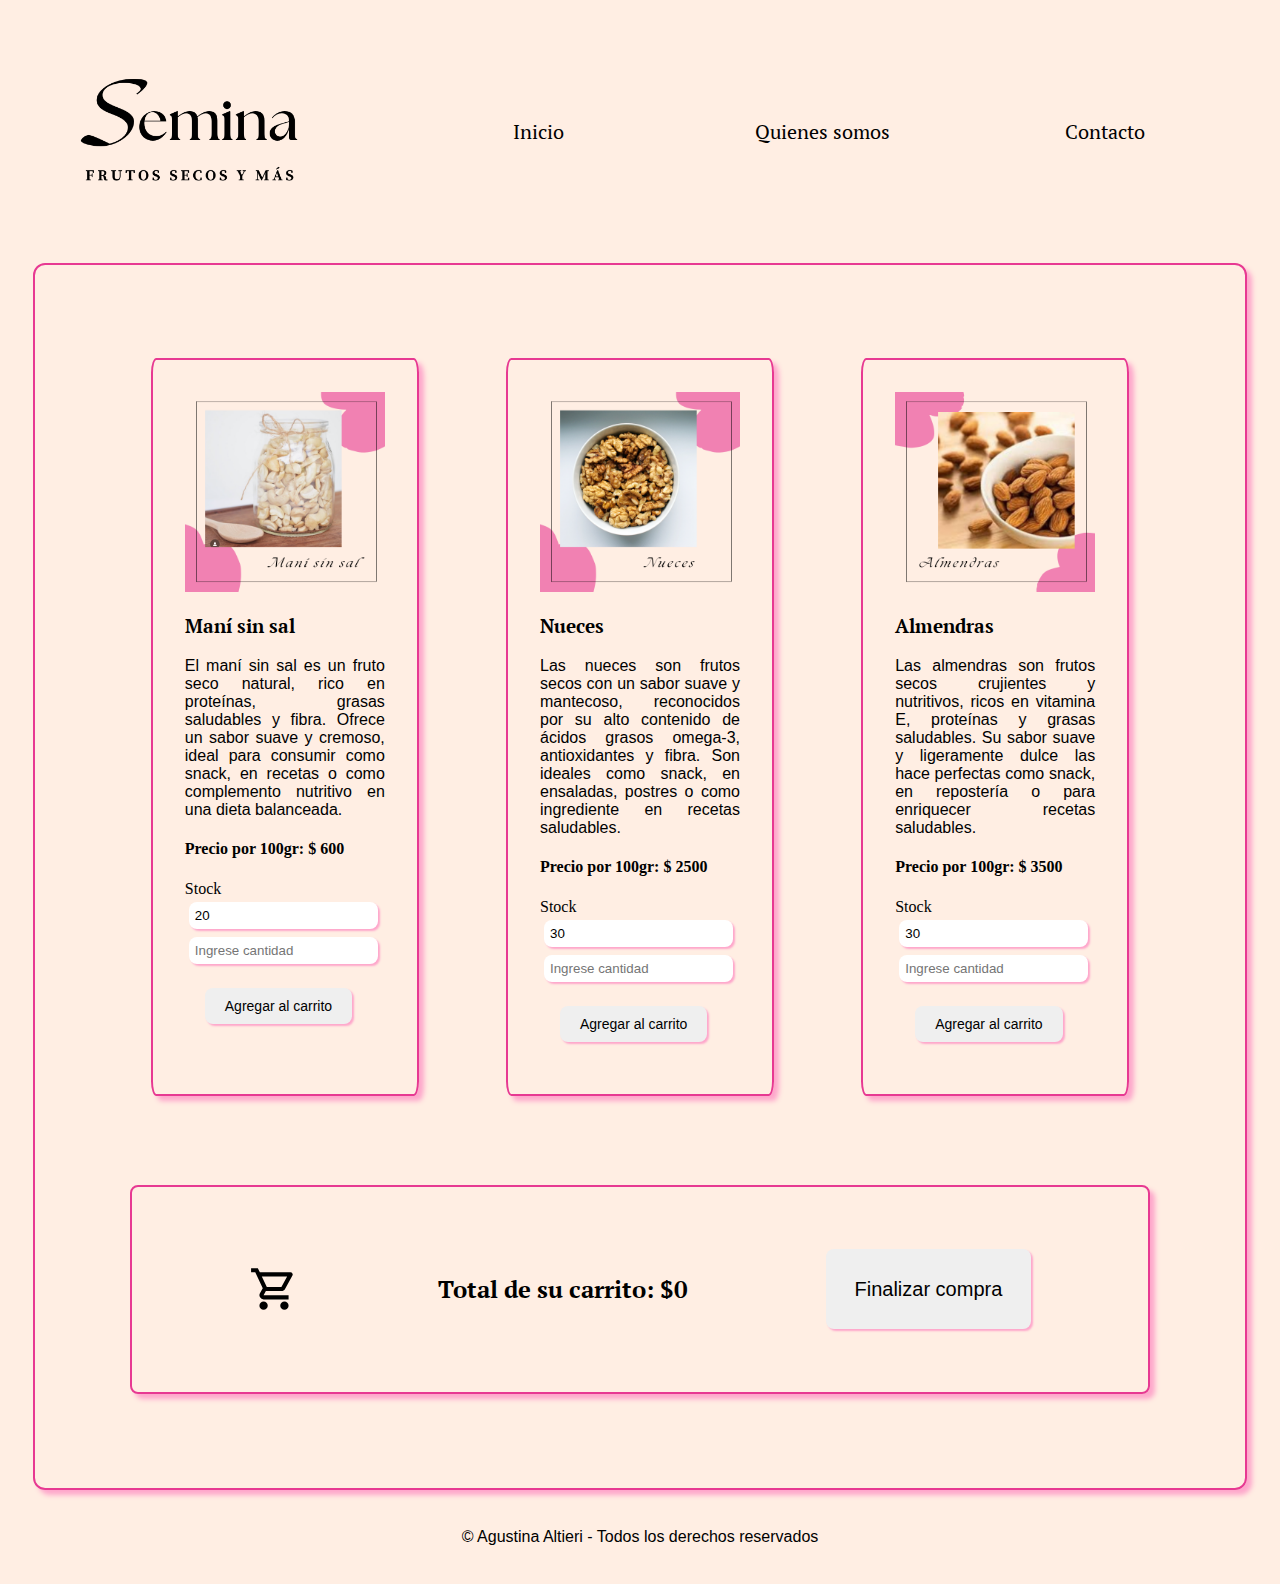
<file: index.html>
<!DOCTYPE html>
<html lang="en">

<head>
    <meta charset="UTF-8">
    <meta name="viewport" content="width=device-width, initial-scale=1.0">
    <title>Tienda Semina</title>
    <link rel="stylesheet" href="CSS/style.css">
    <link rel="icon" href="./IMAGES/semina.jpg" type="image/x-icon">

</head>

<body>
    <div class="header-nav-bar">
        <img class="logo-semina" src="./IMAGES/logoSemina.png" alt="Logo de Semina">
        <ul class="menu">
            <a class="menu-item" href="index.html"><li>Inicio</li></a>
            <a class="menu-item" href="./HTML/quienesSomos.html"><li>Quienes somos</li></a>
            <a class="menu-item" href="#"><li>Contacto</li></a>
        </ul>
    </div>
    <div class="container">
        <div class="seccion-frutos-secos" id="frutos-secos">

        </div>
        <div class="totalText">
            <img class="icon-cart" src="./IMAGES/icon-cart.svg" alt="Icono carrito de compras">
            <h2 id="totalText">Total de su carrito: $0</h2>
            <button class="btnPay" id="btnPay">Finalizar compra</button>
        </div>
    </div>
    <div class="footer-copyright">
        © Agustina Altieri - Todos los derechos reservados</div>
    <script src="JS/main.js"></script>
</body>

</html>
</file>
<file: CSS/style.css>
/*Fuentes importadas */

@import url('https://fonts.googleapis.com/css2?family=PT+Serif:ital,wght@0,400;0,700;1,400;1,700&display=swap');

/* Variables para colores */

:root {
    --main-bg-color: #ffeee3;
    --border-bgh-color: #e73992;
    --shadow-color: #fea6cb;
}

/* Color para fondo de toda la página */

body {
    background-color: var(--main-bg-color);
}

/* Estilo del header */

.header-nav-bar {
    display: flex;
    justify-content: space-between;
    align-items: center;
    background-color: var(--main-bg-color);
    margin: 2%;
}

.logo-semina {
    width: 20%;
    height: auto;
    margin: 2%;
    padding: 1%;
}

.menu {
    width: 70%;
    list-style-type: none;
    display: flex;
    justify-content: space-around;
    font-family: "PT Serif", serif;
    font-size: 20px;
    cursor: pointer;
}

.menu-item {
    margin: 5%;
    outline: none;
    text-decoration: none;
    width: 50%;
    list-style-type: none;
    display: flex;
    justify-content: space-around;
    font-family: "PT Serif", serif;
    font-size: 20px;
    color: black;
    cursor: pointer;
    border-radius: 5%;
    padding: 3%;
}

.menu-item:hover {
    background-color: var(--border-bgh-color);
    color: var(--main-bg-color);
}

/* Estilo del conteiner ppal */

.container {
    margin: 2%;
    border-radius: 1%;
    padding: 3%;
    border: solid 2px var(--border-bgh-color);
    box-shadow: 5px 5px 5px var(--shadow-color);
}

/* Estilo para acomodar las tags */

.seccion-frutos-secos {
    display: flex;
    flex-wrap: wrap;
    margin: 2%;
    padding: 1%;
    justify-content: space-around;
}

.article {
    width: 200px;
    height: auto;
    margin: 2%;
    padding: 3%;
    border: solid 2px var(--border-bgh-color);
    border-radius: 2%;
    box-shadow: 5px 5px 5px var(--shadow-color);
}

.img-article {
    max-width: 100%;
    height: auto;
}

.title {
    font-family: "PT Serif", serif;
    font-weight: bold;
}

.description {
    text-align: justify;
    font-family: Arial, Helvetica, sans-serif;
}

/* Estilo de los dos inputs (no les puse clases) */

input {
    border: none;
    border-radius: 8px;
    padding: 3%;
    margin: 2%;
    box-shadow: 2px 2px 2px var(--shadow-color);
}

/* Posicionamiento del <p> sobre el input */

.stock {
    margin-bottom: 0;
    padding-bottom: 0;
}

/* Estilo del botón */

.btnAddToCart {
    border: none;
    border-radius: 8px;
    padding: 5% 10%;
    margin: 10%;
    box-shadow: 2px 2px 2px var(--shadow-color);
    cursor: pointer;
    font-family: Arial, Helvetica, sans-serif;
    font-size: 14px;
}

.btnAddToCart:hover, .btnPay:hover  {
    background-color: var(--border-bgh-color);
    color: var(--main-bg-color);
}

/* Estilo para el <div> que contiene el total y btn finalizar compra */

.totalText {
    display: flex;
    justify-content: space-around;
    align-items: center;
    font-family: "PT Serif", serif;
    margin: 5%;
    padding: 3%;
    border: solid 2px var(--border-bgh-color);
    box-shadow: 5px 5px 5px var(--shadow-color);
    border-radius: 8px;
}

.icon-cart {
    width: 50px;
    margin: 3%;
}

.btnPay {
    border: none;
    border-radius: 8px;
    padding: 3%;
    margin: 3%;
    box-shadow: 2px 2px 2px var(--shadow-color);
    cursor: pointer;
    font-family: Arial, Helvetica, sans-serif;
    font-size: 20px;
}

/* Estilo sección `Quienes somos` y footer de pag */

.quienes-somos {
    font-family: "PT Serif", serif;
    text-align: justify;
    font-weight: 200;
}

.footer-copyright {
    margin: 3%;
    text-align: center;
    font-family: Arial, Helvetica, sans-serif;
}
</file>
